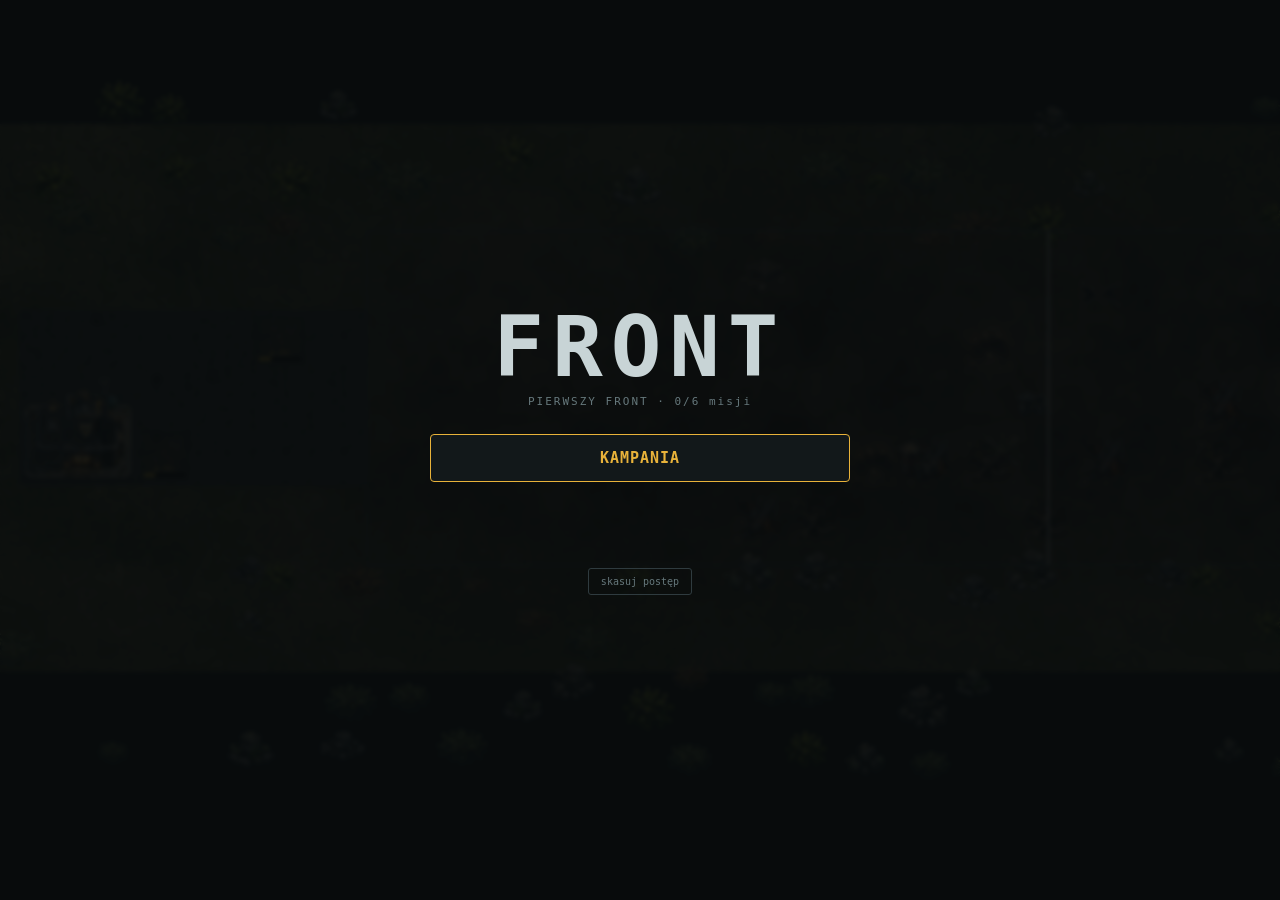
<file: index.html>
<!DOCTYPE html>
<html lang="pl">
<head>
<meta charset="utf-8">
<meta name="viewport" content="width=device-width, initial-scale=1, maximum-scale=1, user-scalable=no, viewport-fit=cover">
<meta name="apple-mobile-web-app-capable" content="yes">
<meta name="mobile-web-app-capable" content="yes">
<meta name="theme-color" content="#0b0e0f">
<title>FRONT — Pixi</title>
<link rel="stylesheet" href="style.css">
</head>
<body>
<div id="app">
  <!-- Pixi montuje tu <canvas> -->
  <div id="stage"></div>

  <!-- ================= HUD (DOM overlay) ================= -->
  <!-- Górny pasek: zasoby + kontrolki -->
  <div id="topbar" class="hud">
    <div class="stat">
      <span class="lbl">KREDYTY</span>
      <b id="cr" class="big warn">0</b>
      <span id="cr-rate" class="ok">+0/s</span>
      <span id="cr-break" class="sub"></span>
    </div>
    <div class="stat">
      <span class="lbl" id="pw-lbl">MOC</span>
      <b id="pw" class="big power">0 / 0</b>
      <div class="bar"><i id="pw-bar" class="power"></i></div>
      <span id="pw-note" class="sub bad"></span>
    </div>
    <div class="stat">
      <span class="lbl" id="ore-lbl">RUDA W ZIEMI</span>
      <b id="ore" class="big ore">0</b>
      <div class="bar"><i id="ore-bar" class="ore"></i></div>
      <span id="ore-note" class="sub"></span>
    </div>
    <div class="stat" id="wave-stat">
      <span class="lbl">FALA</span>
      <b id="wave" class="big">0</b>
      <div class="bar"><i id="wave-bar" class="warn"></i></div>
      <span id="timer" class="sub">kontakt 0:20</span>
      <span id="ebase" class="sub dim"></span>
    </div>
    <div class="spacer"></div>
    <div class="ctrls">
      <button id="stance-btn" class="btn stance">▮▮ PRZEDPOLE</button>
      <button id="speed-btn" class="btn">» 1×</button>
      <button id="cam-front" class="btn cam on">⌖<span class="btxt"> FRONT</span></button>
      <button id="cam-base" class="btn cam">⌂<span class="btxt"> BAZA</span></button>
      <button id="new-btn" class="btn">⟲ NOWA</button>
      <button id="mute-btn" class="btn">♪ WŁ.</button>
    </div>
  </div>

  <!-- Wywiad -->
  <div id="intel" class="hud">
    <div id="intel-title" class="intel-title">▌ WYWIAD</div>
    <div id="intel-comp" class="intel-comp"></div>
    <div id="intel-hint" class="intel-hint"></div>
    <div id="intel-intent" class="intel-intent"></div>
    <div id="intel-army" class="intel-army"></div>
  </div>

  <!-- Łączność / log -->
  <div id="log" class="hud"></div>
  <button id="log-toggle" class="hud">▌ LOG</button>

  <!-- Minimapa: cała mapa na jednym pasku + okno widoku -->
  <canvas id="minimap" class="hud"></canvas>

  <!-- Suwak linii -->
  <div id="stance-slider" class="hud"></div>

  <!-- Pasek budowy -->
  <div id="buildbar" class="hud"></div>

  <!-- Przycisk GOTÓW (fala 0) -->
  <button id="ready" class="hud">GOTÓW ▶</button>

  <!-- Podpowiedź / status pod kursorem (desktop) i przy budowie -->
  <div id="tip" class="hud hidden"></div>

  <!-- Panel ulepszenia (po tapnięciu w budynek: co da kolejny poziom + koszt) -->
  <div id="upgrade" class="hud hidden">
    <div class="up-info">
      <div id="up-name" class="up-name"></div>
      <div id="up-eff" class="up-eff"></div>
    </div>
    <button id="up-btn" class="up-btn"></button>
    <button id="up-close" class="up-close" aria-label="zamknij">✕</button>
  </div>

  <!-- Karty (draft) -->
  <div id="cards" class="overlay hidden">
    <div class="overlay-inner">
      <h2 id="cards-title">ROZKAZ ZE SZTABU</h2>
      <p id="cards-sub"></p>
      <div id="cards-row"></div>
    </div>
  </div>

  <!-- Koniec gry -->
  <div id="end" class="overlay hidden">
    <div class="overlay-inner">
      <h1 id="end-title">ZWYCIĘSTWO</h1>
      <p id="end-reason"></p>
      <p id="end-stats" class="dim"></p>
      <div id="end-report" class="report"></div>
      <div class="end-actions">
        <button id="end-btn" class="bigbtn">NOWE PODEJŚCIE — [SPACJA]</button>
        <button id="end-copy" class="minibtn">⧉ KOPIUJ RAPORT</button>
      </div>
    </div>
  </div>

  <!-- Prawa kolumna: cel misji i plan szturmu jeden pod drugim. Kolumna, a nie
       dwa panele na sztywnych współrzędnych — inaczej dłuższy cel wchodzi
       planowi na głowę. -->
  <div id="rightcol" class="hud">
    <!-- Cel misji (kampania) -->
    <div id="objective" class="hidden">
      <div id="obj-lbl">CEL</div>
      <div id="obj-txt"></div>
      <div class="obj-bar"><i id="obj-bar"></i></div>
      <div id="obj-num"></div>
    </div>

    <!-- Plan szturmu: co przyjdzie i w jakiej kolejności (misje z autorskim planem) -->
    <div id="waveplan" class="hidden">
      <div id="wp-lbl">PLAN SZTURMU</div>
      <div id="wp-rows"></div>
    </div>
  </div>

  <!-- Rozkaz torowy (pole 1/3/1) -->
  <div id="lanes" class="hud hidden">
    <button class="lane-btn" data-lane="0"><span class="ln-n">DROGA 1</span><span class="ln-s"></span></button>
    <button class="lane-btn" data-lane="1"><span class="ln-n">DROGA 2</span><span class="ln-s"></span></button>
    <button class="lane-btn" data-lane="2"><span class="ln-n">DROGA 3</span><span class="ln-s"></span></button>
    <button class="lane-btn split" data-lane="-1"><span class="ln-n">ROZDZIEL</span><span class="ln-s">po równo</span></button>
  </div>

  <!-- MENU / WYBÓR MISJI / ODPRAWA / OCENA -->
  <div id="menu" class="overlay hidden">
    <div id="menu-inner" class="menu-inner"></div>
  </div>

  <!-- Toasty -->
  <div id="toasts"></div>
  <div id="wavebanner"></div>
</div>

<script type="module" src="src/game.js"></script>
</body>
</html>
</file>
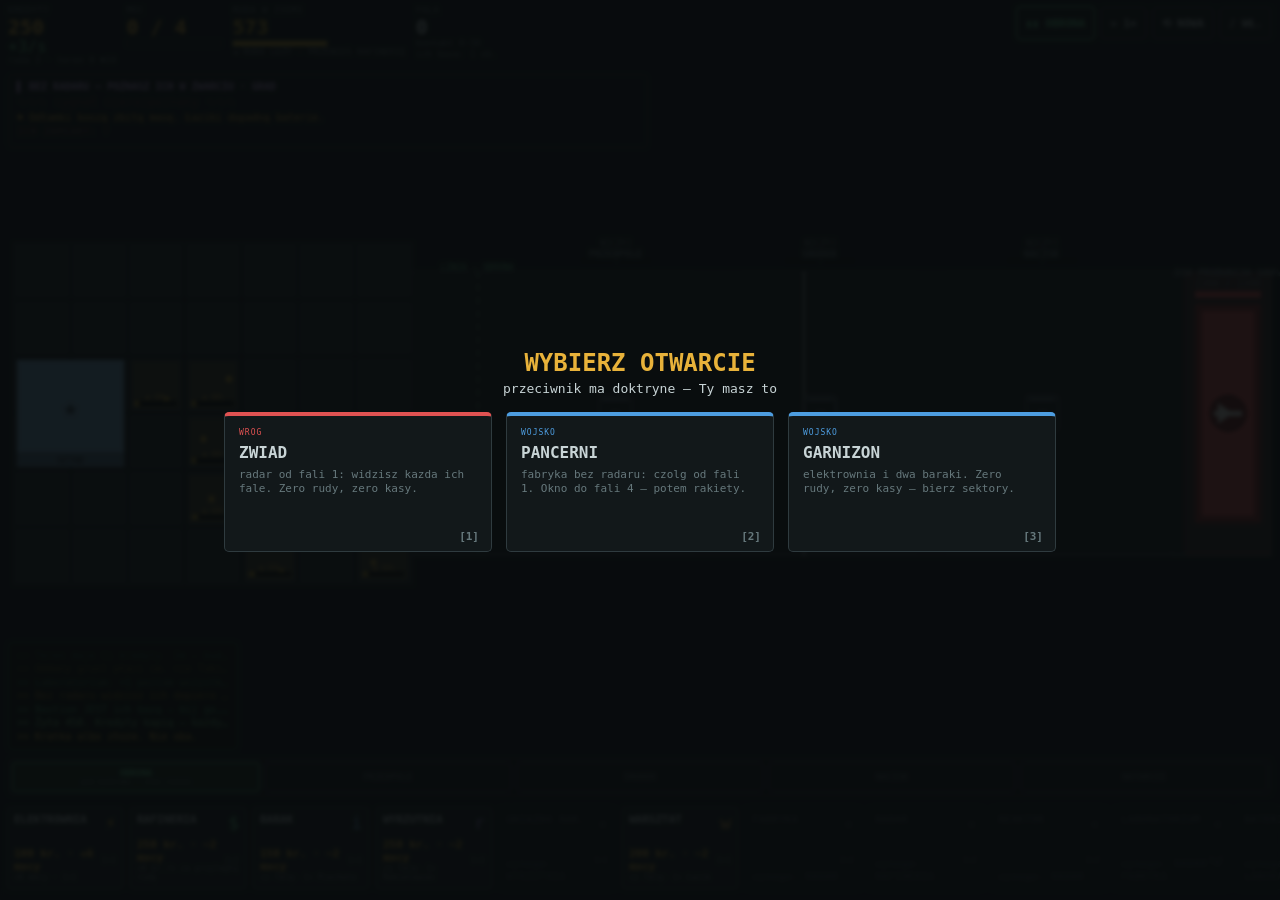
<file: pr-preview/pr-10/index.html>
<!DOCTYPE html>
<html lang="pl">
<head>
<meta charset="utf-8">
<meta name="viewport" content="width=device-width, initial-scale=1, maximum-scale=1, user-scalable=no, viewport-fit=cover">
<meta name="apple-mobile-web-app-capable" content="yes">
<meta name="mobile-web-app-capable" content="yes">
<meta name="theme-color" content="#0b0e0f">
<title>FRONT — Pixi</title>
<link rel="stylesheet" href="style.css">
</head>
<body>
<div id="app">
  <!-- Pixi montuje tu <canvas> -->
  <div id="stage"></div>

  <!-- ================= HUD (DOM overlay) ================= -->
  <!-- Górny pasek: zasoby + kontrolki -->
  <div id="topbar" class="hud">
    <div class="stat">
      <span class="lbl">KREDYTY</span>
      <b id="cr" class="big warn">0</b>
      <span id="cr-rate" class="ok">+0/s</span>
      <span id="cr-break" class="sub"></span>
    </div>
    <div class="stat">
      <span class="lbl" id="pw-lbl">MOC</span>
      <b id="pw" class="big power">0 / 0</b>
      <div class="bar"><i id="pw-bar" class="power"></i></div>
      <span id="pw-note" class="sub bad"></span>
    </div>
    <div class="stat">
      <span class="lbl" id="ore-lbl">RUDA W ZIEMI</span>
      <b id="ore" class="big ore">0</b>
      <div class="bar"><i id="ore-bar" class="ore"></i></div>
      <span id="ore-note" class="sub"></span>
    </div>
    <div class="stat">
      <span class="lbl">FALA</span>
      <b id="wave" class="big">0</b>
      <span id="timer" class="sub">kontakt 0:20</span>
      <span id="ebase" class="sub dim"></span>
    </div>
    <div class="spacer"></div>
    <div class="ctrls">
      <button id="stance-btn" class="btn stance">▮▮ OBRONA</button>
      <button id="speed-btn" class="btn">» 1×</button>
      <button id="new-btn" class="btn">⟲ NOWA</button>
      <button id="mute-btn" class="btn">♪ WŁ.</button>
    </div>
  </div>

  <!-- Wywiad -->
  <div id="intel" class="hud">
    <div id="intel-title" class="intel-title">▌ WYWIAD</div>
    <div id="intel-comp" class="intel-comp"></div>
    <div id="intel-hint" class="intel-hint"></div>
    <div id="intel-intent" class="intel-intent"></div>
    <div id="intel-army" class="intel-army"></div>
  </div>

  <!-- Łączność / log -->
  <div id="log" class="hud"></div>
  <button id="log-toggle" class="hud">▌ LOG</button>

  <!-- Suwak linii -->
  <div id="stance-slider" class="hud"></div>

  <!-- Pasek budowy -->
  <div id="buildbar" class="hud"></div>

  <!-- Przycisk GOTÓW (fala 0) -->
  <button id="ready" class="hud">GOTÓW ▶</button>

  <!-- Podpowiedź / status pod kursorem (desktop) i przy budowie -->
  <div id="tip" class="hud hidden"></div>

  <!-- Panel ulepszenia (po tapnięciu w budynek: co da kolejny poziom + koszt) -->
  <div id="upgrade" class="hud hidden">
    <div class="up-info">
      <div id="up-name" class="up-name"></div>
      <div id="up-eff" class="up-eff"></div>
    </div>
    <button id="up-btn" class="up-btn"></button>
    <button id="up-close" class="up-close" aria-label="zamknij">✕</button>
  </div>

  <!-- Karty (draft) -->
  <div id="cards" class="overlay hidden">
    <div class="overlay-inner">
      <h2 id="cards-title">ROZKAZ ZE SZTABU</h2>
      <p id="cards-sub"></p>
      <div id="cards-row"></div>
    </div>
  </div>

  <!-- Koniec gry -->
  <div id="end" class="overlay hidden">
    <div class="overlay-inner">
      <h1 id="end-title">ZWYCIĘSTWO</h1>
      <p id="end-reason"></p>
      <p id="end-stats" class="dim"></p>
      <button id="end-btn" class="bigbtn">NOWE PODEJŚCIE — [SPACJA]</button>
    </div>
  </div>

  <!-- Toasty -->
  <div id="toasts"></div>
</div>

<script type="module" src="src/game.js"></script>
</body>
</html>
</file>
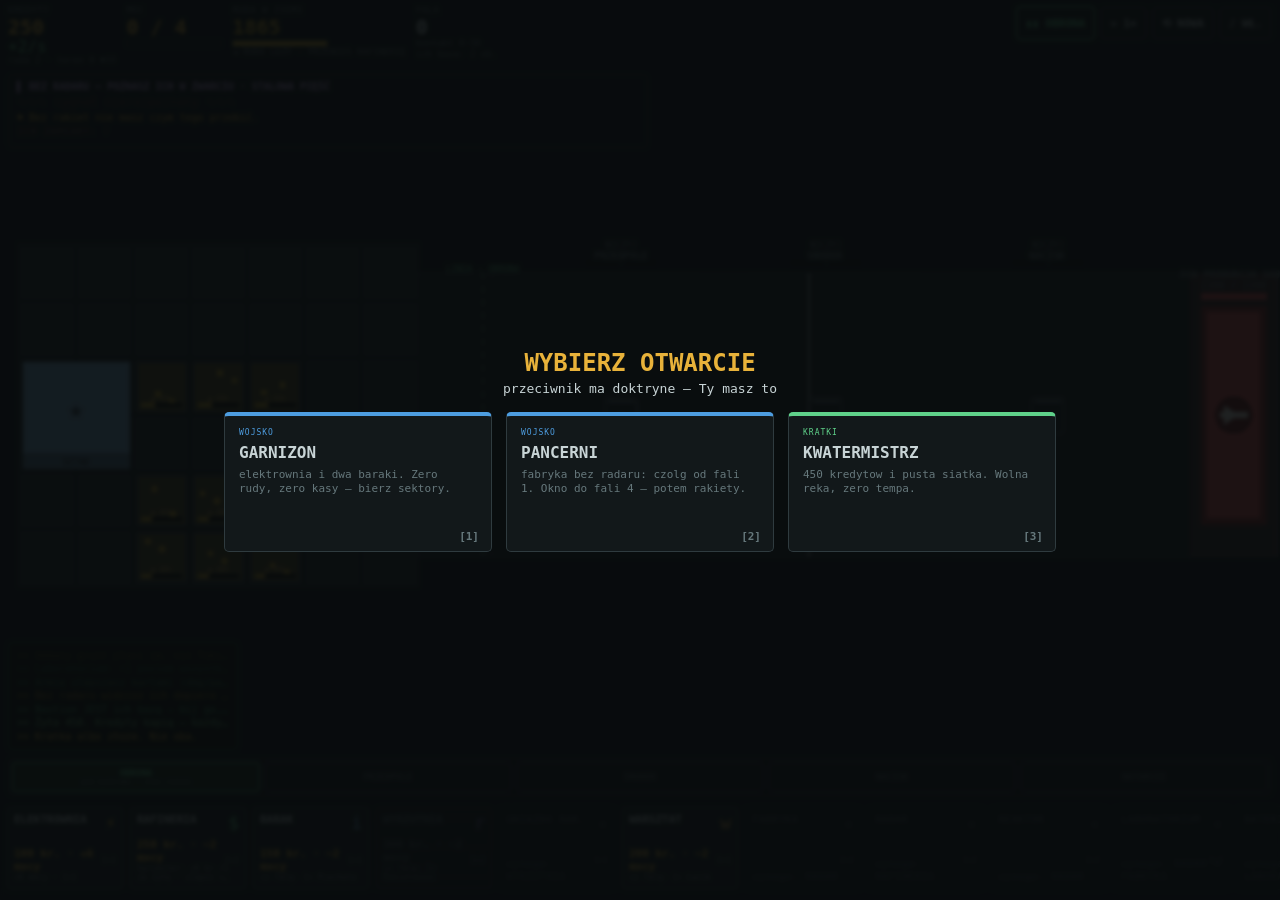
<file: pr-preview/pr-31/index.html>
<!DOCTYPE html>
<html lang="pl">
<head>
<meta charset="utf-8">
<meta name="viewport" content="width=device-width, initial-scale=1, maximum-scale=1, user-scalable=no, viewport-fit=cover">
<meta name="apple-mobile-web-app-capable" content="yes">
<meta name="mobile-web-app-capable" content="yes">
<meta name="theme-color" content="#0b0e0f">
<title>FRONT — Pixi</title>
<link rel="stylesheet" href="style.css">
</head>
<body>
<div id="app">
  <!-- Pixi montuje tu <canvas> -->
  <div id="stage"></div>

  <!-- ================= HUD (DOM overlay) ================= -->
  <!-- Górny pasek: zasoby + kontrolki -->
  <div id="topbar" class="hud">
    <div class="stat">
      <span class="lbl">KREDYTY</span>
      <b id="cr" class="big warn">0</b>
      <span id="cr-rate" class="ok">+0/s</span>
      <span id="cr-break" class="sub"></span>
    </div>
    <div class="stat">
      <span class="lbl" id="pw-lbl">MOC</span>
      <b id="pw" class="big power">0 / 0</b>
      <div class="bar"><i id="pw-bar" class="power"></i></div>
      <span id="pw-note" class="sub bad"></span>
    </div>
    <div class="stat">
      <span class="lbl" id="ore-lbl">RUDA W ZIEMI</span>
      <b id="ore" class="big ore">0</b>
      <div class="bar"><i id="ore-bar" class="ore"></i></div>
      <span id="ore-note" class="sub"></span>
    </div>
    <div class="stat">
      <span class="lbl">FALA</span>
      <b id="wave" class="big">0</b>
      <span id="timer" class="sub">kontakt 0:20</span>
      <span id="ebase" class="sub dim"></span>
    </div>
    <div class="spacer"></div>
    <div class="ctrls">
      <button id="stance-btn" class="btn stance">▮▮ OBRONA</button>
      <button id="speed-btn" class="btn">» 1×</button>
      <button id="new-btn" class="btn">⟲ NOWA</button>
      <button id="mute-btn" class="btn">♪ WŁ.</button>
    </div>
  </div>

  <!-- Wywiad -->
  <div id="intel" class="hud">
    <div id="intel-title" class="intel-title">▌ WYWIAD</div>
    <div id="intel-comp" class="intel-comp"></div>
    <div id="intel-hint" class="intel-hint"></div>
    <div id="intel-intent" class="intel-intent"></div>
    <div id="intel-army" class="intel-army"></div>
  </div>

  <!-- Łączność / log -->
  <div id="log" class="hud"></div>
  <button id="log-toggle" class="hud">▌ LOG</button>

  <!-- Suwak linii -->
  <div id="stance-slider" class="hud"></div>

  <!-- Pasek budowy -->
  <div id="buildbar" class="hud"></div>

  <!-- Przycisk GOTÓW (fala 0) -->
  <button id="ready" class="hud">GOTÓW ▶</button>

  <!-- Podpowiedź / status pod kursorem (desktop) i przy budowie -->
  <div id="tip" class="hud hidden"></div>

  <!-- Panel ulepszenia (po tapnięciu w budynek: co da kolejny poziom + koszt) -->
  <div id="upgrade" class="hud hidden">
    <div class="up-info">
      <div id="up-name" class="up-name"></div>
      <div id="up-eff" class="up-eff"></div>
    </div>
    <button id="up-btn" class="up-btn"></button>
    <button id="up-close" class="up-close" aria-label="zamknij">✕</button>
  </div>

  <!-- Karty (draft) -->
  <div id="cards" class="overlay hidden">
    <div class="overlay-inner">
      <h2 id="cards-title">ROZKAZ ZE SZTABU</h2>
      <p id="cards-sub"></p>
      <div id="cards-row"></div>
    </div>
  </div>

  <!-- Koniec gry -->
  <div id="end" class="overlay hidden">
    <div class="overlay-inner">
      <h1 id="end-title">ZWYCIĘSTWO</h1>
      <p id="end-reason"></p>
      <p id="end-stats" class="dim"></p>
      <div id="end-report" class="report"></div>
      <div class="end-actions">
        <button id="end-btn" class="bigbtn">NOWE PODEJŚCIE — [SPACJA]</button>
        <button id="end-copy" class="minibtn">⧉ KOPIUJ RAPORT</button>
      </div>
    </div>
  </div>

  <!-- Toasty -->
  <div id="toasts"></div>
</div>

<script type="module" src="src/game.js"></script>
</body>
</html>
</file>
<file: style.css>
/* =========================================================================
   FRONT — HUD (DOM overlay nad canvasem Pixi)
   Mobile-first. Pole walki rysuje Pixi; cały interfejs to DOM, żeby był
   ostry i klikalny na telefonie.
   ========================================================================= */
:root{
  --bg:#0b0e0f; --panel:#161c1e; --panelHi:#202a2d; --grid:#232c2f; --gridHi:#2f3b3f;
  --txt:#c8d4d6; --dim:#66787c; --warn:#e8b23a; --ok:#5fd18a; --bad:#e05252;
  --blue:#4d9de0; --ore:#c9a227; --power:#e8b23a; --intel:#c9a2e8; --crt:#7de08a;
  --safe-t:env(safe-area-inset-top,0px); --safe-b:env(safe-area-inset-bottom,0px);
  --safe-l:env(safe-area-inset-left,0px); --safe-r:env(safe-area-inset-right,0px);
  --top-h:66px;                     /* mierzona wysokość paska górnego (hud.js) */
}
*{ box-sizing:border-box; -webkit-tap-highlight-color:transparent; }
html,body{ margin:0; padding:0; height:100%; background:var(--bg); overflow:hidden;
  font-family:ui-monospace,"SF Mono",Menlo,Consolas,monospace; color:var(--txt);
  user-select:none; -webkit-user-select:none; touch-action:none; }
#app{ position:fixed; inset:0; }
#stage{ position:absolute; inset:0; }
#stage canvas{ display:block; width:100%; height:100%; touch-action:none; }

.hud{ position:absolute; z-index:5; }
.hidden{ display:none !important; }
.dim{ color:var(--dim); } .ok{ color:var(--ok); } .bad{ color:var(--bad); }
.warn{ color:var(--warn); } .power{ color:var(--power); } .ore{ color:var(--ore); }
.blue{ color:var(--blue); } .intel{ color:var(--intel); }

/* ---------- górny pasek ---------- */
#topbar{ top:0; left:0; right:0; display:flex; gap:10px; align-items:flex-start;
  padding:6px calc(8px + var(--safe-r)) 6px calc(8px + var(--safe-l));
  padding-top:calc(6px + var(--safe-t));
  background:linear-gradient(#0e1416ee,#0e141600); flex-wrap:wrap; }
.stat{ display:flex; flex-direction:column; min-width:64px; line-height:1.1; }
.stat .lbl{ font-size:9px; color:var(--dim); letter-spacing:.5px; }
.stat .big{ font-size:20px; font-weight:700; }
.stat .sub{ font-size:9px; color:var(--dim); margin-top:1px; }
.bar{ width:96px; height:7px; background:#0a0d0e; border:1px solid var(--gridHi);
  margin-top:2px; overflow:hidden; }
.bar i{ display:block; height:100%; width:0; background:currentColor; }
.spacer{ flex:1 1 auto; }
.ctrls{ display:flex; gap:5px; flex-wrap:wrap; justify-content:flex-end; }
.btn{ font-family:inherit; font-size:11px; font-weight:700; color:var(--txt);
  background:#12181a; border:1px solid var(--gridHi); border-radius:4px;
  padding:7px 9px; cursor:pointer; min-height:34px; }
.btn:active{ background:var(--panelHi); }
.btn.stance{ border-color:var(--ok); color:var(--ok); }
.btn.stance.push{ border-color:var(--bad); color:var(--bad); animation:pulse 1s infinite; }
.btn.on{ border-color:var(--warn); color:var(--warn); }
@keyframes pulse{ 50%{ background:#2a1414; } }

/* ---------- wywiad ---------- */
#intel{ top:calc(var(--top-h) + 8px); left:calc(8px + var(--safe-l)); right:calc(8px + var(--safe-r));
  font-size:11px; background:#0e1416cc; border:1px solid var(--gridHi);
  border-radius:4px; padding:6px 8px; max-width:640px; pointer-events:none; }
.intel-title{ color:var(--intel); font-weight:700; font-size:10px; }
.intel-comp{ margin:3px 0; font-size:12px; color:var(--txt); }
.intel-comp .u{ display:inline-block; margin-right:10px; }
.intel-hint{ color:var(--warn); font-size:10px; }
.intel-intent{ font-weight:700; font-size:11px; margin-top:2px; }
.intel-army{ font-size:10px; color:var(--ok); margin-top:3px; }

/* ---------- log ---------- */
#log{ left:calc(8px + var(--safe-l)); bottom:calc(182px + var(--safe-b)); width:230px;
  max-height:150px; overflow:hidden; background:#0a0f0bdd; border:1px solid #2f5c39;
  border-radius:4px; padding:6px 8px; font-size:10px; line-height:1.35; pointer-events:none; }
#log .ln{ white-space:nowrap; overflow:hidden; text-overflow:ellipsis; }
#log-toggle{ display:none; left:calc(8px + var(--safe-l)); bottom:calc(182px + var(--safe-b));
  font-size:10px; padding:5px 7px; background:#0a0f0bee; border:1px solid #2f5c39;
  color:var(--crt); border-radius:4px; cursor:pointer; }

/* ---------- suwak linii ---------- */
#stance-slider{ left:calc(8px + var(--safe-l)); right:calc(8px + var(--safe-r));
  bottom:calc(104px + var(--safe-b)); height:38px; display:flex; gap:4px;
  background:#0e1416cc; border:1px solid var(--gridHi); border-radius:4px; padding:3px; }
.seg{ flex:1; display:flex; flex-direction:column; align-items:center; justify-content:center;
  border:1px solid var(--gridHi); border-radius:3px; background:#12181a; cursor:pointer;
  font-size:9px; color:#4a5457; line-height:1.15; padding:2px; overflow:hidden; text-align:center; }
.seg .sn{ font-weight:700; }
.seg .sd{ font-size:7px; color:var(--dim); }
.seg.on{ border-color:var(--ok); color:var(--ok); background:#142a1c; }
.seg.on.push{ border-color:var(--bad); color:var(--bad); background:#2a1414; }

/* ---------- pasek budowy ---------- */
#buildbar{ left:0; right:0; bottom:calc(var(--safe-b)); height:100px;
  display:flex; gap:5px; overflow-x:auto; overflow-y:hidden;
  padding:6px calc(6px + var(--safe-r)) 6px calc(6px + var(--safe-l));
  background:linear-gradient(#0e141600,#0e1416ee); -webkit-overflow-scrolling:touch; }
.tile{ flex:0 0 118px; height:84px; background:var(--panel); border:1px solid var(--gridHi);
  border-radius:4px; padding:6px 7px; cursor:pointer; position:relative; overflow:hidden;
  display:flex; flex-direction:column; }
.tile.on{ border-width:2px; }
.tile.lock{ background:#101618; opacity:.7; }
.tile.poor{ opacity:.75; }
.tile .ico{ position:absolute; right:7px; top:5px; font-size:18px; }
.tile .nm{ font-weight:700; font-size:11px; }
.tile .fp{ position:absolute; right:7px; bottom:24px; font-size:8px; color:var(--dim); }
.tile .cost{ font-weight:700; font-size:11px; margin-top:auto; }
.tile .desc{ font-size:8px; color:var(--dim); line-height:1.2;
  overflow:hidden; text-overflow:ellipsis; display:-webkit-box;
  -webkit-line-clamp:2; -webkit-box-orient:vertical; }
.tile.sell{ background:#181011; border-color:#3a2426; }
.tile.sell.on{ border-color:var(--bad); }
.tile.repair{ background:#0f1612; border-color:#24382c; }
.tile.repair.on{ border-color:var(--ok); }

/* ---------- GOTÓW ---------- */
#ready{ left:50%; transform:translateX(-50%); bottom:calc(182px + var(--safe-b));
  font-family:inherit; font-size:15px; font-weight:700; color:var(--warn);
  background:var(--panelHi); border:2px solid var(--warn); border-radius:5px;
  padding:12px 22px; cursor:pointer; z-index:8; }
#ready:active{ background:var(--warn); color:#0f1315; }

/* ---------- tip ---------- */
#tip{ background:#080c0dee; border:1px solid var(--gridHi); border-radius:3px;
  padding:5px 8px; font-size:10px; pointer-events:none; z-index:9; max-width:220px; }

/* ---------- panel ulepszenia ---------- */
#upgrade{ left:50%; transform:translateX(-50%); bottom:calc(148px + var(--safe-b));
  z-index:10; display:flex; align-items:center; gap:8px; max-width:min(380px,94vw);
  background:#0e1416f2; border:1px solid var(--warn); border-radius:6px; padding:7px 8px; }
#upgrade .up-info{ display:flex; flex-direction:column; line-height:1.25; min-width:0; }
#up-name{ font-weight:700; font-size:12px; color:var(--txt); white-space:nowrap;
  overflow:hidden; text-overflow:ellipsis; }
#up-eff{ font-size:10px; color:var(--ok); white-space:nowrap; overflow:hidden; text-overflow:ellipsis; }
#up-btn{ font-family:inherit; font-weight:700; font-size:12px; color:#0f1315; white-space:nowrap;
  background:var(--ok); border:none; border-radius:4px; padding:9px 12px; cursor:pointer; min-height:38px; }
#up-btn:active{ filter:brightness(1.15); }
#up-btn.poor{ background:var(--panelHi); color:var(--dim); border:1px solid var(--gridHi); }
#up-close{ font-family:inherit; font-size:13px; color:var(--dim); background:transparent;
  border:none; cursor:pointer; padding:6px 6px; min-height:38px; }

/* ---------- overlaye ---------- */
.overlay{ position:absolute; inset:0; z-index:20; display:flex; align-items:center;
  justify-content:center; background:rgba(8,12,13,.9); backdrop-filter:blur(2px); }
.overlay-inner{ text-align:center; padding:16px; max-width:900px; width:100%; }
.overlay h1{ font-size:clamp(30px,9vw,48px); margin:0 0 6px; }
.overlay h2{ font-size:clamp(16px,4vw,24px); color:var(--warn); margin:0 0 4px; }
.overlay p{ margin:2px 0; font-size:13px; }
#cards-row{ display:flex; gap:14px; justify-content:center; flex-wrap:wrap; margin-top:16px; }
.card{ width:min(268px,80vw); min-height:140px; background:#12181a; border:1px solid var(--gridHi);
  border-radius:5px; padding:12px 14px; cursor:pointer; text-align:left; position:relative;
  border-top-width:4px; }
.card:active{ background:var(--panelHi); }
.card .k{ font-size:8px; letter-spacing:1px; }
.card .n{ font-weight:700; font-size:16px; margin:6px 0; }
.card .d{ font-size:11px; color:var(--dim); line-height:1.35; }
.card .num{ position:absolute; right:12px; bottom:8px; font-weight:700; font-size:11px; color:var(--dim); }
.bigbtn{ font-family:inherit; font-size:16px; font-weight:700; color:var(--warn);
  background:var(--panelHi); border:2px solid var(--warn); border-radius:5px;
  padding:12px 22px; margin-top:18px; cursor:pointer; }
#end-title.win{ color:var(--ok); } #end-title.lose{ color:var(--bad); }
/* raport końca runu — do analizy „jak poszło" */
#end .report{ display:inline-block; text-align:left; margin:14px auto 4px; padding:12px 16px;
  max-width:min(560px,92vw); background:rgba(22,28,30,.7); border:1px solid var(--gridHi);
  border-radius:5px; font:12px/1.7 ui-monospace,SFMono-Regular,Menlo,monospace; color:var(--txt); }
#end .report .rl{ overflow-wrap:anywhere; }
#end .report .rl:last-child{ color:var(--dim); margin-top:6px; font-size:11px; }
.end-actions{ display:flex; gap:10px; justify-content:center; align-items:center; flex-wrap:wrap; }
.minibtn{ font-family:inherit; font-size:11px; color:var(--dim); background:transparent;
  border:1px solid var(--gridHi); border-radius:4px; padding:8px 12px; cursor:pointer; }
.minibtn:hover{ border-color:var(--ok); color:var(--txt); }

/* ---------- toasty ---------- */
#toasts{ position:absolute; top:74px; left:50%; transform:translateX(-50%);
  z-index:15; display:flex; flex-direction:column; gap:4px; align-items:center; pointer-events:none; }
.toast{ background:#0e1416ee; border:1px solid var(--gridHi); border-radius:4px;
  padding:6px 12px; font-size:12px; font-weight:700; animation:toast 2.4s forwards; }
@keyframes toast{ 0%{ opacity:0; transform:translateY(-6px); } 10%,80%{ opacity:1; transform:none; } 100%{ opacity:0; } }

/* ---------- FALA: baner nadejścia ----------
   „Która to fala" była w pasku na górze, małą czcionką obok czterech innych
   liczb — czyli nigdzie. Nadejście fali jest najważniejszym zdarzeniem w grze
   i ma być widać bez szukania, ale nie ma zasłaniać pola: duże litery, krótko,
   bez tła, na wysokości korytarza.                                            */
#wavebanner{ position:absolute; top:26%; left:50%; transform:translateX(-50%);
  z-index:14; pointer-events:none; text-align:center; opacity:0; }
#wavebanner.on{ animation:wb 2.2s forwards; }
#wavebanner .wb-n{ display:block; font-size:44px; font-weight:800; letter-spacing:6px;
  color:var(--warn); text-shadow:0 0 18px #000, 0 2px 0 #000; }
#wavebanner .wb-s{ display:block; font-size:13px; font-weight:700; letter-spacing:2px;
  color:var(--txt); text-shadow:0 0 10px #000; margin-top:2px; }
@keyframes wb{ 0%{ opacity:0; transform:translateX(-50%) scale(1.14); }
               12%{ opacity:1; transform:translateX(-50%) scale(1); }
               70%{ opacity:1; } 100%{ opacity:0; } }

/* ---------- telefon (wąsko) ---------- */
@media (max-width:720px){
  .stat{ min-width:50px; } .stat .big{ font-size:16px; } .bar{ width:70px; }
  #intel{ font-size:10px; }
  #log{ display:none; } #log-toggle{ display:block; }
  #log.show{ display:block; }
  #buildbar{ height:92px; } .tile{ flex-basis:104px; height:78px; }
  .ctrls .btn{ padding:6px 7px; font-size:10px; }
}

/* =========================================================================
   CEL MISJI · ROZKAZ TOROWY · MENU / ODPRAWA / OCENA SZTABU
   ========================================================================= */

/* ---------- cel misji (kampania) ---------- */
#rightcol{ right:calc(8px + var(--safe-r)); top:calc(var(--top-h) + 8px);
  display:flex; flex-direction:column; gap:8px; align-items:flex-end; pointer-events:none; }
#objective{ width:210px;
  background:#0e1416ee; border:1px solid var(--gridHi); border-left:3px solid var(--warn);
  border-radius:4px; padding:6px 9px; pointer-events:none; }
#obj-lbl{ font-size:9px; color:var(--dim); letter-spacing:1px; }
#obj-txt{ font-size:12px; font-weight:700; color:var(--txt); line-height:1.2; margin:2px 0 4px; }
.obj-bar{ height:5px; background:#0a0d0e; border:1px solid var(--gridHi); overflow:hidden; }
.obj-bar i{ display:block; height:100%; width:0; background:var(--warn); transition:width .2s linear; }
#obj-num{ font-size:10px; color:var(--warn); margin-top:3px; font-weight:700; }
#objective.done{ border-left-color:var(--ok); }
#objective.done #obj-num{ color:var(--ok); }

/* ---------- plan szturmu ----------
   Drabinka fal pod celem misji. Gracz ma WIEDZIEĆ, że szósta uderzy ciasno,
   zanim uderzy — inaczej „rozbuduj się na czas" jest zagadką, nie decyzją. */
#waveplan{ width:210px;
  background:#0e1416ee; border:1px solid var(--gridHi); border-left:3px solid var(--dim);
  border-radius:4px; padding:6px 9px; pointer-events:none; }
#wp-lbl{ font-size:9px; color:var(--dim); letter-spacing:1px; margin-bottom:3px; }
.wp-row{ display:flex; align-items:center; gap:5px; font-size:9px; line-height:1.45;
  color:var(--dim); white-space:nowrap; }
.wp-row .wp-n{ width:12px; text-align:right; color:var(--dim); }
.wp-row .wp-sila{ flex:0 0 34px; height:4px; background:#0a0d0e; border:1px solid var(--gridHi); }
.wp-row .wp-sila i{ display:block; height:100%; background:var(--dim); }
.wp-row .wp-txt{ overflow:hidden; text-overflow:ellipsis; }
.wp-row.past{ opacity:.38; }
.wp-row.past .wp-n{ color:var(--ok); }
.wp-row.now{ color:var(--txt); font-weight:700; }
.wp-row.now .wp-n, .wp-row.next .wp-n{ color:var(--warn); }
.wp-row.now .wp-sila i, .wp-row.next .wp-sila i{ background:var(--warn); }
.wp-row.next{ color:var(--txt); }
.wp-row.spike .wp-sila i{ background:var(--bad); }
.wp-row.spike .wp-n{ color:var(--bad); }

/* ---------- rozkaz torowy ---------- */
#lanes{ right:calc(8px + var(--safe-r)); bottom:calc(182px + var(--safe-b));
  display:flex; flex-direction:column; gap:4px; }
.lane-btn{ font-family:inherit; font-size:10px; font-weight:700; color:var(--dim);
  background:#12181ae6; border:1px solid var(--gridHi); border-radius:4px;
  padding:7px 10px; cursor:pointer; min-width:92px; min-height:32px; }
.lane-btn.on{ border-color:var(--warn); color:var(--warn); background:#231c0e; }
.lane-btn.split{ border-style:dashed; }
.lane-btn:active{ background:var(--panelHi); }

/* ---------- menu (wspólne) ---------- */
#menu{ background:#080b0ceb; backdrop-filter:blur(2px); }
#menu.in .menu-inner{ animation:menuIn .22s ease-out; }
@keyframes menuIn{ from{ opacity:0; transform:translateY(10px); } to{ opacity:1; transform:none; } }
.menu-inner{ width:100%; max-width:760px; padding:18px calc(16px + var(--safe-r)) 18px calc(16px + var(--safe-l));
  max-height:100%; overflow-y:auto; text-align:center; }

.m-title{ font-size:clamp(40px,13vw,84px); font-weight:700; letter-spacing:8px;
  color:var(--txt); line-height:1; }
.m-sub{ font-size:11px; color:var(--dim); letter-spacing:2px; margin-top:6px; }
.m-btns{ display:flex; flex-direction:column; gap:10px; align-items:center; margin-top:26px; }
.m-big{ font-family:inherit; font-size:15px; font-weight:700; letter-spacing:1px;
  color:var(--warn); background:#12181a; border:1px solid var(--warn); border-radius:4px;
  padding:14px 22px; cursor:pointer; width:min(420px,88vw); }
.m-big:active{ background:var(--warn); color:#0f1315; }
.m-big.alt{ color:var(--txt); border-color:var(--gridHi); }
.m-big.go{ margin-top:14px; }
.m-big.off{ color:#3d4b4f; border-color:#222b2e; cursor:default; }
.m-big.off:active{ background:#12181a; color:#3d4b4f; }
.m-mini{ font-family:inherit; font-size:10px; color:var(--dim); background:transparent;
  border:1px solid var(--gridHi); border-radius:3px; padding:7px 12px; cursor:pointer; }
.m-foot{ margin-top:28px; }

/* ---------- nagłówek ekranu ---------- */
.m-head{ position:relative; margin-bottom:14px; }
.m-back{ position:absolute; left:0; top:0; font-family:inherit; font-size:10px; color:var(--dim);
  background:transparent; border:1px solid var(--gridHi); border-radius:3px; padding:6px 10px; cursor:pointer; }
.m-h1{ font-size:clamp(18px,5vw,26px); font-weight:700; letter-spacing:2px; padding-top:4px; }
.m-h2{ font-size:11px; color:var(--dim); margin-top:3px; }

/* ---------- lista misji ---------- */
.m-list{ display:flex; flex-direction:column; gap:7px; text-align:left; }
.m-row{ display:flex; align-items:center; gap:12px; font-family:inherit; text-align:left;
  background:#12181a; border:1px solid var(--gridHi); border-left:3px solid var(--gridHi);
  border-radius:4px; padding:11px 13px; cursor:pointer; color:var(--txt); width:100%; }
.m-row:active{ background:var(--panelHi); }
.m-row.done{ border-left-color:var(--ok); }
.m-row.lock{ opacity:.42; cursor:default; }
.m-n{ font-size:22px; font-weight:700; color:var(--dim); min-width:24px; }
.m-row.done .m-n{ color:var(--ok); }
.m-col{ display:flex; flex-direction:column; flex:1; min-width:0; }
.m-code{ font-size:14px; font-weight:700; letter-spacing:1px; }
.m-teach{ font-size:10px; color:var(--dim); margin-top:2px; }
.m-badge{ display:flex; flex-direction:column; align-items:flex-end; gap:2px; }
.m-rate{ font-size:10px; font-weight:700; letter-spacing:1px; }
.m-rate.best{ color:var(--ok); } .m-rate.good{ color:var(--warn); }
.m-rate.hard{ color:var(--bad); } .m-rate.next{ color:var(--blue); }
.m-rnum{ font-size:9px; color:var(--dim); }

/* ---------- odprawa ---------- */
.m-brief{ display:flex; gap:14px; text-align:left; align-items:flex-start;
  background:#10171a; border:1px solid var(--gridHi); border-radius:4px; padding:14px; }
.m-portrait{ flex:0 0 84px; height:104px; background:#0a0f11 center/cover no-repeat;
  background-image:url('assets/portrait/gen.png'); border:1px solid var(--gridHi);
  display:flex; align-items:center; justify-content:center; color:#2b3538; font-size:30px; }
.m-portrait span{ opacity:.5; }
.m-say{ flex:1; min-width:0; }
.m-quote{ font-size:14px; color:var(--warn); line-height:1.35; }
.m-lines{ margin:10px 0 0; padding-left:16px; }
.m-lines li{ font-size:11px; color:var(--dim); line-height:1.55; }
.m-goal{ margin-top:12px; font-size:11px; color:var(--dim); letter-spacing:1px; }
.m-goal b{ color:var(--warn); }

/* ---------- ocena sztabu (§5 — słowo i dwie–trzy liczby, nie gwiazdki) ---------- */
.m-word{ font-size:clamp(30px,9vw,52px); font-weight:700; letter-spacing:4px; margin-top:8px; }
.m-word.best{ color:var(--ok); } .m-word.good{ color:var(--warn); }
.m-word.hard{ color:var(--warn); } .m-word.lose{ color:var(--bad); }
.m-line{ font-size:12px; color:var(--dim); letter-spacing:1px; margin-top:6px; }
.m-won{ font-size:12px; color:var(--ok); letter-spacing:1px; margin:4px 0 6px; }

/* ---------- telefon ---------- */
@media (max-width:720px){
  #rightcol{ top:70px; }
  #objective{ width:150px; padding:5px 7px; }
  #obj-txt{ font-size:10px; }
  #waveplan{ width:150px; padding:5px 7px; }
  .wp-row{ font-size:8px; line-height:1.35; }
  .wp-row .wp-sila{ flex-basis:22px; }
  #lanes{ bottom:calc(222px + var(--safe-b)); }
  .lane-btn{ min-width:74px; font-size:9px; padding:6px 7px; }
  .m-brief{ flex-direction:column; }
  .m-portrait{ flex:0 0 auto; width:100%; height:78px; background-size:contain; }
}

/* HUD gaśnie razem z polem, gdy na wierzchu jest menu */
.off{ opacity:0 !important; pointer-events:none !important; }

/* ---------- minimapa (duża, przewijana mapa na jednym pasku) ---------- */
#minimap{ left:calc(8px + var(--safe-l));
  width:calc(100% - 16px - var(--safe-l) - var(--safe-r));
  bottom:calc(146px + var(--safe-b)); height:30px; display:block;
  background:#0a0f10; border:1px solid var(--gridHi); border-radius:3px;
  cursor:crosshair; touch-action:none; }
.btn.cam{ color:var(--dim); }
.btn.cam.on{ border-color:var(--ok); color:var(--ok); }

@media (max-width:720px){
  #minimap{ bottom:calc(192px + var(--safe-b)); height:24px; }
  /* Na telefonie przyciski kamery zostają ikonami — pasek górny i tak jest ciasny,
     a dwa dodatkowe napisy zawijały go w drugi wiersz na panel wywiadu. */
  .btn.cam .btxt{ display:none; }
  .btn.cam{ padding:6px 8px; }
  /* wywiad i cel obok siebie POD paskiem górnym, nie na nim */
  #intel{ right:calc(156px + var(--safe-r)); }
  #objective{ width:140px; }
  #waveplan{ width:140px; }
  #obj-lbl{ font-size:8px; }
  #ready{ bottom:calc(228px + var(--safe-b)); }
  #log-toggle{ bottom:calc(228px + var(--safe-b)); }
  #log{ bottom:calc(228px + var(--safe-b)); }
}

/* ---------- rozkaz drogowy: nazwa drogi + jej cele ---------- */
.lane-btn{ display:flex; flex-direction:column; align-items:flex-start; gap:1px;
  min-width:116px; line-height:1.15; text-align:left; }
.lane-btn .ln-n{ font-weight:700; font-size:10px; }
.lane-btn .ln-s{ font-size:9px; color:#5a6467; letter-spacing:1px; }
.lane-btn.on .ln-s{ color:var(--warn); }
.lane-btn.done{ border-color:var(--ok); }
.lane-btn.done .ln-n{ color:var(--ok); }
@media (max-width:720px){
  .lane-btn{ min-width:92px; }
  .lane-btn .ln-n{ font-size:9px; } .lane-btn .ln-s{ font-size:8px; }
}

/* ---------- PRZESUŃ: budynek na inną kratkę za ułamek wartości ---------- */
.tile.move{ background:#12161b; border-color:#2a3340; }
.tile.move.on{ border-color:var(--warn); }
</file>
<file: pr-preview/pr-10/style.css>
/* =========================================================================
   FRONT — HUD (DOM overlay nad canvasem Pixi)
   Mobile-first. Pole walki rysuje Pixi; cały interfejs to DOM, żeby był
   ostry i klikalny na telefonie.
   ========================================================================= */
:root{
  --bg:#0b0e0f; --panel:#161c1e; --panelHi:#202a2d; --grid:#232c2f; --gridHi:#2f3b3f;
  --txt:#c8d4d6; --dim:#66787c; --warn:#e8b23a; --ok:#5fd18a; --bad:#e05252;
  --blue:#4d9de0; --ore:#c9a227; --power:#e8b23a; --intel:#c9a2e8; --crt:#7de08a;
  --safe-t:env(safe-area-inset-top,0px); --safe-b:env(safe-area-inset-bottom,0px);
  --safe-l:env(safe-area-inset-left,0px); --safe-r:env(safe-area-inset-right,0px);
}
*{ box-sizing:border-box; -webkit-tap-highlight-color:transparent; }
html,body{ margin:0; padding:0; height:100%; background:var(--bg); overflow:hidden;
  font-family:ui-monospace,"SF Mono",Menlo,Consolas,monospace; color:var(--txt);
  user-select:none; -webkit-user-select:none; touch-action:none; }
#app{ position:fixed; inset:0; }
#stage{ position:absolute; inset:0; }
#stage canvas{ display:block; width:100%; height:100%; touch-action:none; }

.hud{ position:absolute; z-index:5; }
.hidden{ display:none !important; }
.dim{ color:var(--dim); } .ok{ color:var(--ok); } .bad{ color:var(--bad); }
.warn{ color:var(--warn); } .power{ color:var(--power); } .ore{ color:var(--ore); }
.blue{ color:var(--blue); } .intel{ color:var(--intel); }

/* ---------- górny pasek ---------- */
#topbar{ top:0; left:0; right:0; display:flex; gap:10px; align-items:flex-start;
  padding:6px calc(8px + var(--safe-r)) 6px calc(8px + var(--safe-l));
  padding-top:calc(6px + var(--safe-t));
  background:linear-gradient(#0e1416ee,#0e141600); flex-wrap:wrap; }
.stat{ display:flex; flex-direction:column; min-width:64px; line-height:1.1; }
.stat .lbl{ font-size:9px; color:var(--dim); letter-spacing:.5px; }
.stat .big{ font-size:20px; font-weight:700; }
.stat .sub{ font-size:9px; color:var(--dim); margin-top:1px; }
.bar{ width:96px; height:7px; background:#0a0d0e; border:1px solid var(--gridHi);
  margin-top:2px; overflow:hidden; }
.bar i{ display:block; height:100%; width:0; background:currentColor; }
.spacer{ flex:1 1 auto; }
.ctrls{ display:flex; gap:5px; flex-wrap:wrap; justify-content:flex-end; }
.btn{ font-family:inherit; font-size:11px; font-weight:700; color:var(--txt);
  background:#12181a; border:1px solid var(--gridHi); border-radius:4px;
  padding:7px 9px; cursor:pointer; min-height:34px; }
.btn:active{ background:var(--panelHi); }
.btn.stance{ border-color:var(--ok); color:var(--ok); }
.btn.stance.push{ border-color:var(--bad); color:var(--bad); animation:pulse 1s infinite; }
.btn.on{ border-color:var(--warn); color:var(--warn); }
@keyframes pulse{ 50%{ background:#2a1414; } }

/* ---------- wywiad ---------- */
#intel{ top:74px; left:calc(8px + var(--safe-l)); right:calc(8px + var(--safe-r));
  font-size:11px; background:#0e1416cc; border:1px solid var(--gridHi);
  border-radius:4px; padding:6px 8px; max-width:640px; pointer-events:none; }
.intel-title{ color:var(--intel); font-weight:700; font-size:10px; }
.intel-comp{ margin:3px 0; font-size:12px; color:var(--txt); }
.intel-comp .u{ display:inline-block; margin-right:10px; }
.intel-hint{ color:var(--warn); font-size:10px; }
.intel-intent{ font-weight:700; font-size:11px; margin-top:2px; }
.intel-army{ font-size:10px; color:var(--ok); margin-top:3px; }

/* ---------- log ---------- */
#log{ left:calc(8px + var(--safe-l)); bottom:calc(150px + var(--safe-b)); width:230px;
  max-height:150px; overflow:hidden; background:#0a0f0bdd; border:1px solid #2f5c39;
  border-radius:4px; padding:6px 8px; font-size:10px; line-height:1.35; pointer-events:none; }
#log .ln{ white-space:nowrap; overflow:hidden; text-overflow:ellipsis; }
#log-toggle{ display:none; left:calc(8px + var(--safe-l)); bottom:calc(150px + var(--safe-b));
  font-size:10px; padding:5px 7px; background:#0a0f0bee; border:1px solid #2f5c39;
  color:var(--crt); border-radius:4px; cursor:pointer; }

/* ---------- suwak linii ---------- */
#stance-slider{ left:calc(8px + var(--safe-l)); right:calc(8px + var(--safe-r));
  bottom:calc(104px + var(--safe-b)); height:38px; display:flex; gap:4px;
  background:#0e1416cc; border:1px solid var(--gridHi); border-radius:4px; padding:3px; }
.seg{ flex:1; display:flex; flex-direction:column; align-items:center; justify-content:center;
  border:1px solid var(--gridHi); border-radius:3px; background:#12181a; cursor:pointer;
  font-size:9px; color:#4a5457; line-height:1.15; padding:2px; overflow:hidden; text-align:center; }
.seg .sn{ font-weight:700; }
.seg .sd{ font-size:7px; color:var(--dim); }
.seg.on{ border-color:var(--ok); color:var(--ok); background:#142a1c; }
.seg.on.push{ border-color:var(--bad); color:var(--bad); background:#2a1414; }

/* ---------- pasek budowy ---------- */
#buildbar{ left:0; right:0; bottom:calc(var(--safe-b)); height:100px;
  display:flex; gap:5px; overflow-x:auto; overflow-y:hidden;
  padding:6px calc(6px + var(--safe-r)) 6px calc(6px + var(--safe-l));
  background:linear-gradient(#0e141600,#0e1416ee); -webkit-overflow-scrolling:touch; }
.tile{ flex:0 0 118px; height:84px; background:var(--panel); border:1px solid var(--gridHi);
  border-radius:4px; padding:6px 7px; cursor:pointer; position:relative; overflow:hidden;
  display:flex; flex-direction:column; }
.tile.on{ border-width:2px; }
.tile.lock{ background:#101618; opacity:.7; }
.tile.poor{ opacity:.75; }
.tile .ico{ position:absolute; right:7px; top:5px; font-size:18px; }
.tile .nm{ font-weight:700; font-size:11px; }
.tile .fp{ position:absolute; right:7px; bottom:24px; font-size:8px; color:var(--dim); }
.tile .cost{ font-weight:700; font-size:11px; margin-top:auto; }
.tile .desc{ font-size:8px; color:var(--dim); line-height:1.2;
  overflow:hidden; text-overflow:ellipsis; display:-webkit-box;
  -webkit-line-clamp:2; -webkit-box-orient:vertical; }
.tile.sell{ background:#181011; border-color:#3a2426; }
.tile.sell.on{ border-color:var(--bad); }

/* ---------- GOTÓW ---------- */
#ready{ left:50%; transform:translateX(-50%); bottom:calc(150px + var(--safe-b));
  font-family:inherit; font-size:15px; font-weight:700; color:var(--warn);
  background:var(--panelHi); border:2px solid var(--warn); border-radius:5px;
  padding:12px 22px; cursor:pointer; z-index:8; }
#ready:active{ background:var(--warn); color:#0f1315; }

/* ---------- tip ---------- */
#tip{ background:#080c0dee; border:1px solid var(--gridHi); border-radius:3px;
  padding:5px 8px; font-size:10px; pointer-events:none; z-index:9; max-width:220px; }

/* ---------- panel ulepszenia ---------- */
#upgrade{ left:50%; transform:translateX(-50%); bottom:calc(148px + var(--safe-b));
  z-index:10; display:flex; align-items:center; gap:8px; max-width:min(380px,94vw);
  background:#0e1416f2; border:1px solid var(--warn); border-radius:6px; padding:7px 8px; }
#upgrade .up-info{ display:flex; flex-direction:column; line-height:1.25; min-width:0; }
#up-name{ font-weight:700; font-size:12px; color:var(--txt); white-space:nowrap;
  overflow:hidden; text-overflow:ellipsis; }
#up-eff{ font-size:10px; color:var(--ok); white-space:nowrap; overflow:hidden; text-overflow:ellipsis; }
#up-btn{ font-family:inherit; font-weight:700; font-size:12px; color:#0f1315; white-space:nowrap;
  background:var(--ok); border:none; border-radius:4px; padding:9px 12px; cursor:pointer; min-height:38px; }
#up-btn:active{ filter:brightness(1.15); }
#up-btn.poor{ background:var(--panelHi); color:var(--dim); border:1px solid var(--gridHi); }
#up-close{ font-family:inherit; font-size:13px; color:var(--dim); background:transparent;
  border:none; cursor:pointer; padding:6px 6px; min-height:38px; }

/* ---------- overlaye ---------- */
.overlay{ position:absolute; inset:0; z-index:20; display:flex; align-items:center;
  justify-content:center; background:rgba(8,12,13,.9); backdrop-filter:blur(2px); }
.overlay-inner{ text-align:center; padding:16px; max-width:900px; width:100%; }
.overlay h1{ font-size:clamp(30px,9vw,48px); margin:0 0 6px; }
.overlay h2{ font-size:clamp(16px,4vw,24px); color:var(--warn); margin:0 0 4px; }
.overlay p{ margin:2px 0; font-size:13px; }
#cards-row{ display:flex; gap:14px; justify-content:center; flex-wrap:wrap; margin-top:16px; }
.card{ width:min(268px,80vw); min-height:140px; background:#12181a; border:1px solid var(--gridHi);
  border-radius:5px; padding:12px 14px; cursor:pointer; text-align:left; position:relative;
  border-top-width:4px; }
.card:active{ background:var(--panelHi); }
.card .k{ font-size:8px; letter-spacing:1px; }
.card .n{ font-weight:700; font-size:16px; margin:6px 0; }
.card .d{ font-size:11px; color:var(--dim); line-height:1.35; }
.card .num{ position:absolute; right:12px; bottom:8px; font-weight:700; font-size:11px; color:var(--dim); }
.bigbtn{ font-family:inherit; font-size:16px; font-weight:700; color:var(--warn);
  background:var(--panelHi); border:2px solid var(--warn); border-radius:5px;
  padding:12px 22px; margin-top:18px; cursor:pointer; }
#end-title.win{ color:var(--ok); } #end-title.lose{ color:var(--bad); }

/* ---------- toasty ---------- */
#toasts{ position:absolute; top:74px; left:50%; transform:translateX(-50%);
  z-index:15; display:flex; flex-direction:column; gap:4px; align-items:center; pointer-events:none; }
.toast{ background:#0e1416ee; border:1px solid var(--gridHi); border-radius:4px;
  padding:6px 12px; font-size:12px; font-weight:700; animation:toast 2.4s forwards; }
@keyframes toast{ 0%{ opacity:0; transform:translateY(-6px); } 10%,80%{ opacity:1; transform:none; } 100%{ opacity:0; } }

/* ---------- telefon (wąsko) ---------- */
@media (max-width:720px){
  .stat{ min-width:50px; } .stat .big{ font-size:16px; } .bar{ width:70px; }
  #intel{ font-size:10px; top:68px; }
  #log{ display:none; } #log-toggle{ display:block; }
  #log.show{ display:block; }
  #buildbar{ height:92px; } .tile{ flex-basis:104px; height:78px; }
  .ctrls .btn{ padding:6px 7px; font-size:10px; }
}
</file>
<file: pr-preview/pr-31/style.css>
/* =========================================================================
   FRONT — HUD (DOM overlay nad canvasem Pixi)
   Mobile-first. Pole walki rysuje Pixi; cały interfejs to DOM, żeby był
   ostry i klikalny na telefonie.
   ========================================================================= */
:root{
  --bg:#0b0e0f; --panel:#161c1e; --panelHi:#202a2d; --grid:#232c2f; --gridHi:#2f3b3f;
  --txt:#c8d4d6; --dim:#66787c; --warn:#e8b23a; --ok:#5fd18a; --bad:#e05252;
  --blue:#4d9de0; --ore:#c9a227; --power:#e8b23a; --intel:#c9a2e8; --crt:#7de08a;
  --safe-t:env(safe-area-inset-top,0px); --safe-b:env(safe-area-inset-bottom,0px);
  --safe-l:env(safe-area-inset-left,0px); --safe-r:env(safe-area-inset-right,0px);
}
*{ box-sizing:border-box; -webkit-tap-highlight-color:transparent; }
html,body{ margin:0; padding:0; height:100%; background:var(--bg); overflow:hidden;
  font-family:ui-monospace,"SF Mono",Menlo,Consolas,monospace; color:var(--txt);
  user-select:none; -webkit-user-select:none; touch-action:none; }
#app{ position:fixed; inset:0; }
#stage{ position:absolute; inset:0; }
#stage canvas{ display:block; width:100%; height:100%; touch-action:none; }

.hud{ position:absolute; z-index:5; }
.hidden{ display:none !important; }
.dim{ color:var(--dim); } .ok{ color:var(--ok); } .bad{ color:var(--bad); }
.warn{ color:var(--warn); } .power{ color:var(--power); } .ore{ color:var(--ore); }
.blue{ color:var(--blue); } .intel{ color:var(--intel); }

/* ---------- górny pasek ---------- */
#topbar{ top:0; left:0; right:0; display:flex; gap:10px; align-items:flex-start;
  padding:6px calc(8px + var(--safe-r)) 6px calc(8px + var(--safe-l));
  padding-top:calc(6px + var(--safe-t));
  background:linear-gradient(#0e1416ee,#0e141600); flex-wrap:wrap; }
.stat{ display:flex; flex-direction:column; min-width:64px; line-height:1.1; }
.stat .lbl{ font-size:9px; color:var(--dim); letter-spacing:.5px; }
.stat .big{ font-size:20px; font-weight:700; }
.stat .sub{ font-size:9px; color:var(--dim); margin-top:1px; }
.bar{ width:96px; height:7px; background:#0a0d0e; border:1px solid var(--gridHi);
  margin-top:2px; overflow:hidden; }
.bar i{ display:block; height:100%; width:0; background:currentColor; }
.spacer{ flex:1 1 auto; }
.ctrls{ display:flex; gap:5px; flex-wrap:wrap; justify-content:flex-end; }
.btn{ font-family:inherit; font-size:11px; font-weight:700; color:var(--txt);
  background:#12181a; border:1px solid var(--gridHi); border-radius:4px;
  padding:7px 9px; cursor:pointer; min-height:34px; }
.btn:active{ background:var(--panelHi); }
.btn.stance{ border-color:var(--ok); color:var(--ok); }
.btn.stance.push{ border-color:var(--bad); color:var(--bad); animation:pulse 1s infinite; }
.btn.on{ border-color:var(--warn); color:var(--warn); }
@keyframes pulse{ 50%{ background:#2a1414; } }

/* ---------- wywiad ---------- */
#intel{ top:74px; left:calc(8px + var(--safe-l)); right:calc(8px + var(--safe-r));
  font-size:11px; background:#0e1416cc; border:1px solid var(--gridHi);
  border-radius:4px; padding:6px 8px; max-width:640px; pointer-events:none; }
.intel-title{ color:var(--intel); font-weight:700; font-size:10px; }
.intel-comp{ margin:3px 0; font-size:12px; color:var(--txt); }
.intel-comp .u{ display:inline-block; margin-right:10px; }
.intel-hint{ color:var(--warn); font-size:10px; }
.intel-intent{ font-weight:700; font-size:11px; margin-top:2px; }
.intel-army{ font-size:10px; color:var(--ok); margin-top:3px; }

/* ---------- log ---------- */
#log{ left:calc(8px + var(--safe-l)); bottom:calc(150px + var(--safe-b)); width:230px;
  max-height:150px; overflow:hidden; background:#0a0f0bdd; border:1px solid #2f5c39;
  border-radius:4px; padding:6px 8px; font-size:10px; line-height:1.35; pointer-events:none; }
#log .ln{ white-space:nowrap; overflow:hidden; text-overflow:ellipsis; }
#log-toggle{ display:none; left:calc(8px + var(--safe-l)); bottom:calc(150px + var(--safe-b));
  font-size:10px; padding:5px 7px; background:#0a0f0bee; border:1px solid #2f5c39;
  color:var(--crt); border-radius:4px; cursor:pointer; }

/* ---------- suwak linii ---------- */
#stance-slider{ left:calc(8px + var(--safe-l)); right:calc(8px + var(--safe-r));
  bottom:calc(104px + var(--safe-b)); height:38px; display:flex; gap:4px;
  background:#0e1416cc; border:1px solid var(--gridHi); border-radius:4px; padding:3px; }
.seg{ flex:1; display:flex; flex-direction:column; align-items:center; justify-content:center;
  border:1px solid var(--gridHi); border-radius:3px; background:#12181a; cursor:pointer;
  font-size:9px; color:#4a5457; line-height:1.15; padding:2px; overflow:hidden; text-align:center; }
.seg .sn{ font-weight:700; }
.seg .sd{ font-size:7px; color:var(--dim); }
.seg.on{ border-color:var(--ok); color:var(--ok); background:#142a1c; }
.seg.on.push{ border-color:var(--bad); color:var(--bad); background:#2a1414; }

/* ---------- pasek budowy ---------- */
#buildbar{ left:0; right:0; bottom:calc(var(--safe-b)); height:100px;
  display:flex; gap:5px; overflow-x:auto; overflow-y:hidden;
  padding:6px calc(6px + var(--safe-r)) 6px calc(6px + var(--safe-l));
  background:linear-gradient(#0e141600,#0e1416ee); -webkit-overflow-scrolling:touch; }
.tile{ flex:0 0 118px; height:84px; background:var(--panel); border:1px solid var(--gridHi);
  border-radius:4px; padding:6px 7px; cursor:pointer; position:relative; overflow:hidden;
  display:flex; flex-direction:column; }
.tile.on{ border-width:2px; }
.tile.lock{ background:#101618; opacity:.7; }
.tile.poor{ opacity:.75; }
.tile .ico{ position:absolute; right:7px; top:5px; font-size:18px; }
.tile .nm{ font-weight:700; font-size:11px; }
.tile .fp{ position:absolute; right:7px; bottom:24px; font-size:8px; color:var(--dim); }
.tile .cost{ font-weight:700; font-size:11px; margin-top:auto; }
.tile .desc{ font-size:8px; color:var(--dim); line-height:1.2;
  overflow:hidden; text-overflow:ellipsis; display:-webkit-box;
  -webkit-line-clamp:2; -webkit-box-orient:vertical; }
.tile.sell{ background:#181011; border-color:#3a2426; }
.tile.sell.on{ border-color:var(--bad); }
.tile.repair{ background:#0f1612; border-color:#24382c; }
.tile.repair.on{ border-color:var(--ok); }

/* ---------- GOTÓW ---------- */
#ready{ left:50%; transform:translateX(-50%); bottom:calc(150px + var(--safe-b));
  font-family:inherit; font-size:15px; font-weight:700; color:var(--warn);
  background:var(--panelHi); border:2px solid var(--warn); border-radius:5px;
  padding:12px 22px; cursor:pointer; z-index:8; }
#ready:active{ background:var(--warn); color:#0f1315; }

/* ---------- tip ---------- */
#tip{ background:#080c0dee; border:1px solid var(--gridHi); border-radius:3px;
  padding:5px 8px; font-size:10px; pointer-events:none; z-index:9; max-width:220px; }

/* ---------- panel ulepszenia ---------- */
#upgrade{ left:50%; transform:translateX(-50%); bottom:calc(148px + var(--safe-b));
  z-index:10; display:flex; align-items:center; gap:8px; max-width:min(380px,94vw);
  background:#0e1416f2; border:1px solid var(--warn); border-radius:6px; padding:7px 8px; }
#upgrade .up-info{ display:flex; flex-direction:column; line-height:1.25; min-width:0; }
#up-name{ font-weight:700; font-size:12px; color:var(--txt); white-space:nowrap;
  overflow:hidden; text-overflow:ellipsis; }
#up-eff{ font-size:10px; color:var(--ok); white-space:nowrap; overflow:hidden; text-overflow:ellipsis; }
#up-btn{ font-family:inherit; font-weight:700; font-size:12px; color:#0f1315; white-space:nowrap;
  background:var(--ok); border:none; border-radius:4px; padding:9px 12px; cursor:pointer; min-height:38px; }
#up-btn:active{ filter:brightness(1.15); }
#up-btn.poor{ background:var(--panelHi); color:var(--dim); border:1px solid var(--gridHi); }
#up-close{ font-family:inherit; font-size:13px; color:var(--dim); background:transparent;
  border:none; cursor:pointer; padding:6px 6px; min-height:38px; }

/* ---------- overlaye ---------- */
.overlay{ position:absolute; inset:0; z-index:20; display:flex; align-items:center;
  justify-content:center; background:rgba(8,12,13,.9); backdrop-filter:blur(2px); }
.overlay-inner{ text-align:center; padding:16px; max-width:900px; width:100%; }
.overlay h1{ font-size:clamp(30px,9vw,48px); margin:0 0 6px; }
.overlay h2{ font-size:clamp(16px,4vw,24px); color:var(--warn); margin:0 0 4px; }
.overlay p{ margin:2px 0; font-size:13px; }
#cards-row{ display:flex; gap:14px; justify-content:center; flex-wrap:wrap; margin-top:16px; }
.card{ width:min(268px,80vw); min-height:140px; background:#12181a; border:1px solid var(--gridHi);
  border-radius:5px; padding:12px 14px; cursor:pointer; text-align:left; position:relative;
  border-top-width:4px; }
.card:active{ background:var(--panelHi); }
.card .k{ font-size:8px; letter-spacing:1px; }
.card .n{ font-weight:700; font-size:16px; margin:6px 0; }
.card .d{ font-size:11px; color:var(--dim); line-height:1.35; }
.card .num{ position:absolute; right:12px; bottom:8px; font-weight:700; font-size:11px; color:var(--dim); }
.bigbtn{ font-family:inherit; font-size:16px; font-weight:700; color:var(--warn);
  background:var(--panelHi); border:2px solid var(--warn); border-radius:5px;
  padding:12px 22px; margin-top:18px; cursor:pointer; }
#end-title.win{ color:var(--ok); } #end-title.lose{ color:var(--bad); }
/* raport końca runu — do analizy „jak poszło" */
#end .report{ display:inline-block; text-align:left; margin:14px auto 4px; padding:12px 16px;
  max-width:min(560px,92vw); background:rgba(22,28,30,.7); border:1px solid var(--gridHi);
  border-radius:5px; font:12px/1.7 ui-monospace,SFMono-Regular,Menlo,monospace; color:var(--txt); }
#end .report .rl{ overflow-wrap:anywhere; }
#end .report .rl:last-child{ color:var(--dim); margin-top:6px; font-size:11px; }
.end-actions{ display:flex; gap:10px; justify-content:center; align-items:center; flex-wrap:wrap; }
.minibtn{ font-family:inherit; font-size:11px; color:var(--dim); background:transparent;
  border:1px solid var(--gridHi); border-radius:4px; padding:8px 12px; cursor:pointer; }
.minibtn:hover{ border-color:var(--ok); color:var(--txt); }

/* ---------- toasty ---------- */
#toasts{ position:absolute; top:74px; left:50%; transform:translateX(-50%);
  z-index:15; display:flex; flex-direction:column; gap:4px; align-items:center; pointer-events:none; }
.toast{ background:#0e1416ee; border:1px solid var(--gridHi); border-radius:4px;
  padding:6px 12px; font-size:12px; font-weight:700; animation:toast 2.4s forwards; }
@keyframes toast{ 0%{ opacity:0; transform:translateY(-6px); } 10%,80%{ opacity:1; transform:none; } 100%{ opacity:0; } }

/* ---------- telefon (wąsko) ---------- */
@media (max-width:720px){
  .stat{ min-width:50px; } .stat .big{ font-size:16px; } .bar{ width:70px; }
  #intel{ font-size:10px; top:68px; }
  #log{ display:none; } #log-toggle{ display:block; }
  #log.show{ display:block; }
  #buildbar{ height:92px; } .tile{ flex-basis:104px; height:78px; }
  .ctrls .btn{ padding:6px 7px; font-size:10px; }
}
</file>
